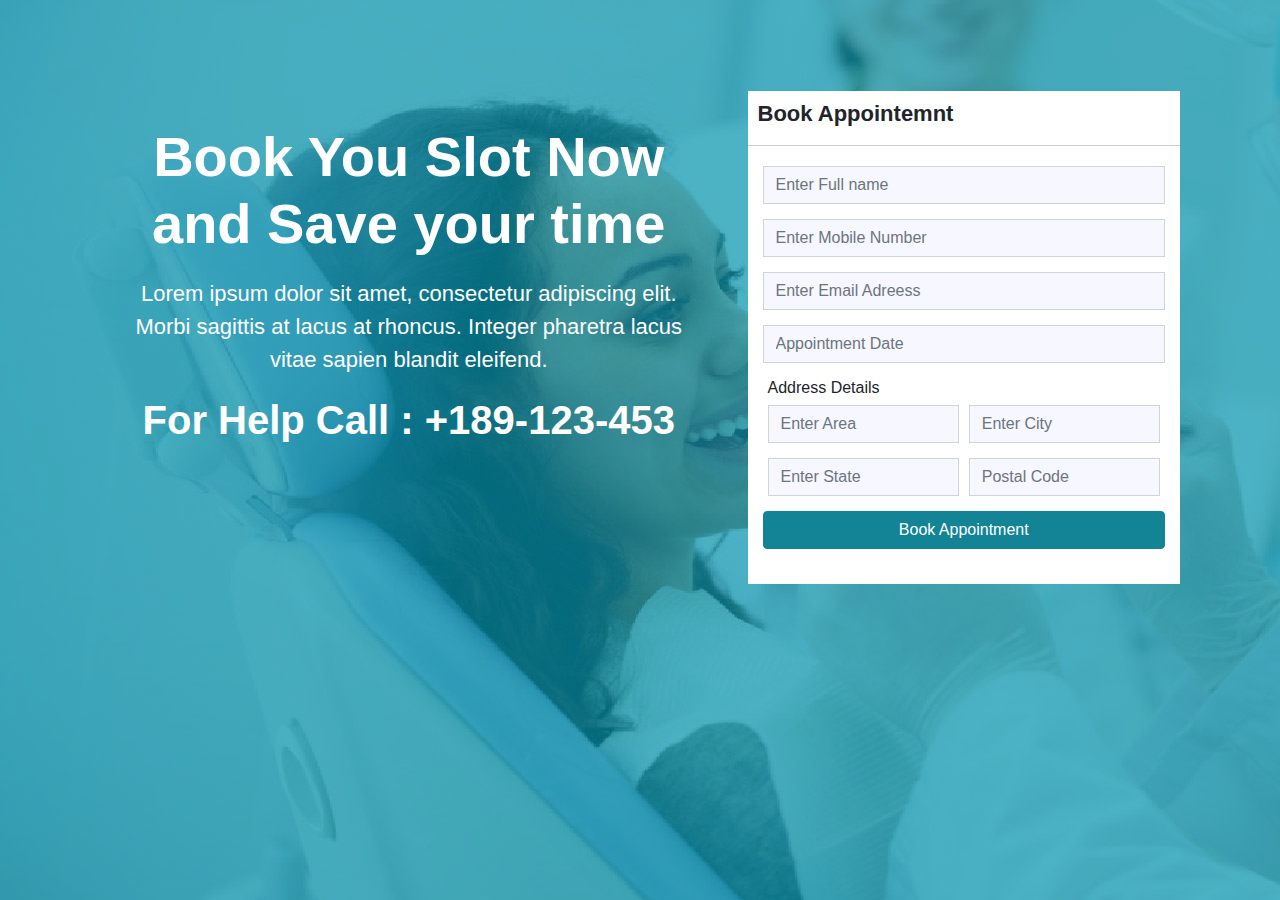
<file: amit/Website/src/bookappoinment.html>
<!doctype html>
<html lang="en">
  <head>
    <!-- Required meta tags -->
    <meta charset="utf-8">
    <meta name="viewport" content="width=device-width, initial-scale=1, shrink-to-fit=no">
    <link rel="stylesheet" href="../assets/css/bootstrap.min.css">
    <link rel="stylesheet" href="../assets/css/datepicker.css">
    <link rel="stylesheet" href="../assets/css/style.css">
  </head>

    <body>
      <div class="inner-layer">
          <div class="container">
            <div class="row no-margin">
                <div class="col-sm-7">
                    <div class="content">
                        <h1>Book You Slot Now and Save your time</h1>
                        <p>Lorem ipsum dolor sit amet, consectetur adipiscing elit. Morbi sagittis at lacus at rhoncus. Integer pharetra lacus vitae sapien blandit eleifend. </p>
                        <h2>For Help Call : +189-123-453</h2>
                    </div>
                </div>
                <div class="col-sm-5">
                    <div class="form-data">
                        <div class="form-head">
                            <h2>Book Appointemnt</h2>
                        </div>
                        <div class="form-body">
                            <div class="row form-row">
                              <input type="text" placeholder="Enter Full name" class="form-control">
                            </div>
                            <div class="row form-row">
                              <input type="text" placeholder="Enter Mobile Number" class="form-control">
                            </div>
                             <div class="row form-row">
                              <input type="text" placeholder="Enter Email Adreess" class="form-control">
                            </div>
                           <div class="row form-row">
                              <input id="dat" type="text" placeholder="Appointment Date" class="form-control">
                            </div>
                            
                            <h6>Address Details</h6>

                             <div class="row form-row">
                                <div class="col-sm-6">
                                   <input type="text" placeholder="Enter Area" class="form-control">
                                </div>
                                <div class="col-sm-6">
                                   <input type="text" placeholder="Enter City" class="form-control">
                                </div>
                            </div>
                             <div class="row form-row">
                                <div class="col-sm-6">
                                   <input type="text" placeholder="Enter State" class="form-control">
                                </div>
                                <div class="col-sm-6">
                                   <input type="text" placeholder="Postal Code" class="form-control">
                                </div>
                            </div>

                             <div class="row form-row">
                               <button class="btn btn-success btn-appointment">
                                 Book Appointment
                               </button>
                               
                            </div>

                        </div>
                    </div>
                </div>
            </div>
          </div>
      </div>
      
    </body>
  
    <!-- Optional JavaScript -->
    <!-- jQuery first, then Popper.js, then Bootstrap JS -->
    <script src="../assets/js/jquery-3.3.1.min.js"></script>
    <script src="../assets/js/popper.min.js"></script>
    <script src="../assets/js/bootstrap.min.js"></script>
    <script src="../assets/js/bootstrap-datepicker.js"></script>

    <script>
      $(document).ready(function(){
          $("#dat").datepicker();
      })
    </script>
    
  </body>
</html>
</file>
<file: amit/Website/assets/css/style.css>
body{
	width: 100%;
	height:100%;
	overflow: hidden;
	background-image: url(../images/background.jpg);
}
.inner-layer{
	position: absolute;
	width: 100%;
	height:100%;
	background-color: rgba(0,147,173,0.7);
	overflow: auto;
}
.form-data{
	margin-top: 21%;
	background-color: #FFF;
	
}
.form-body{
	padding: 20px;
}
.form-head{
	padding: 10px;
	border-bottom: 1px solid #CCC;
}
.form-head h2{
	font-size: 22px;
	font-weight: 600;
}
.no-margin{
	margin: 0px;
}

.form-row{
	margin-bottom: 15px;
}
.form-control{
	background-color: #f7f7ff;
	border-radius: 0px;

}
.form-control:focus{
	box-shadow: none;
	border: 3px solid #138496;
}
.btn-appointment{
	background-color: #138496 !important;
	border-color: #138496 !important;
	width: 100%;
}
.content{
	margin-top: 15%;
	text-align: center;
	color: #FFF;
	padding: 30px;
}
.content h1{
	font-weight: 600;
	font-size: 3.5rem;
}
.content h2{
	font-weight: 600;
	font-size:2.5rem;
	margin-top: 20px;
}
.content p{
	font-size: 22px;
	margin-top: 20px;
}
.datepicker td, .datepicker th{
	padding: 5px;
}
.dropdown-menu.datepicker{
	max-width: 300px !important;
}


@media screen and (max-width: 976px){
	
}
</file>
<file: amit/Website/assets/css/datepicker.css>
/*!
* Datepicker for Bootstrap
*
* Original Idea: http://www.eyecon.ro/bootstrap-datepicker (Copyright 2012 Stefan Petre)
* Updated by AymKdn (http://kodono.info - https://github.com/Aymkdn/Datepicker-for-Bootstrap)
* Licensed under the Apache License v2.0
* http://www.apache.org/licenses/LICENSE-2.0
*
*/
.datepicker {
top: 0;
left: 0;
padding: 4px;
margin-top: 1px;
-webkit-border-radius: 4px;
-moz-border-radius: 4px;
border-radius: 4px;
/*.dow {
border-top: 1px solid #ddd !important;
}*/
}
.datepicker:before {
content: '';
display: inline-block;
border-left: 7px solid transparent;
border-right: 7px solid transparent;
border-bottom: 7px solid #ccc;
border-bottom-color: rgba(0, 0, 0, 0.2);
position: absolute;
top: -7px;
left: 6px;
}
.datepicker:after {
content: '';
display: inline-block;
border-left: 6px solid transparent;
border-right: 6px solid transparent;
border-bottom: 6px solid #ffffff;
position: absolute;
top: -6px;
left: 7px;
}
.datepicker > div {
display: none;
}
.datepicker table {
width: 100%;
margin: 0;
}
.datepicker td, .datepicker th {
text-align: center;
width: 20px;
height: 20px;
-webkit-border-radius: 4px;
-moz-border-radius: 4px;
border-radius: 4px;
}
.datepicker td.day:hover {
background: #eeeeee;
cursor: pointer;
}
.datepicker td.old, .datepicker td.new {
color: #999999;
}
.datepicker td.active, .datepicker td.active:hover {
background-color: #006dcc;
background-image: -moz-linear-gradient(top, #0088cc, #0044cc);
background-image: -ms-linear-gradient(top, #0088cc, #0044cc);
background-image: -webkit-gradient(linear, 0 0, 0 100%, from(#0088cc), to(#0044cc));
background-image: -webkit-linear-gradient(top, #0088cc, #0044cc);
background-image: -o-linear-gradient(top, #0088cc, #0044cc);
background-image: linear-gradient(top, #0088cc, #0044cc);
background-repeat: repeat-x;
filter: progid:DXImageTransform.Microsoft.gradient(startColorstr='#0088cc', endColorstr='#0044cc', GradientType=0);
border-color: #0044cc #0044cc #002a80;
border-color: rgba(0, 0, 0, 0.1) rgba(0, 0, 0, 0.1) rgba(0, 0, 0, 0.25);
filter: progid:DXImageTransform.Microsoft.gradient(enabled = false);
color: #fff;
text-shadow: 0 -1px 0 rgba(0, 0, 0, 0.25);
}
.datepicker td.active:hover,
.datepicker td.active:hover:hover,
.datepicker td.active:active,
.datepicker td.active:hover:active,
.datepicker td.active.active,
.datepicker td.active:hover.active,
.datepicker td.active.disabled,
.datepicker td.active:hover.disabled,
.datepicker td.active[disabled],
.datepicker td.active:hover[disabled] {
background-color: #0044cc;
}
.datepicker td.active:active,
.datepicker td.active:hover:active,
.datepicker td.active.active,
.datepicker td.active:hover.active {
background-color: #003399 \9;
}
.datepicker td span {
display: block;
width: 47px;
height: 54px;
line-height: 54px;
float: left;
margin: 2px;
cursor: pointer;
-webkit-border-radius: 4px;
-moz-border-radius: 4px;
border-radius: 4px;
}
.datepicker td span:hover {
background: #eeeeee;
}
.datepicker td span.active {
background-color: #006dcc;
background-image: -moz-linear-gradient(top, #0088cc, #0044cc);
background-image: -ms-linear-gradient(top, #0088cc, #0044cc);
background-image: -webkit-gradient(linear, 0 0, 0 100%, from(#0088cc), to(#0044cc));
background-image: -webkit-linear-gradient(top, #0088cc, #0044cc);
background-image: -o-linear-gradient(top, #0088cc, #0044cc);
background-image: linear-gradient(top, #0088cc, #0044cc);
background-repeat: repeat-x;
filter: progid:DXImageTransform.Microsoft.gradient(startColorstr='#0088cc', endColorstr='#0044cc', GradientType=0);
border-color: #0044cc #0044cc #002a80;
border-color: rgba(0, 0, 0, 0.1) rgba(0, 0, 0, 0.1) rgba(0, 0, 0, 0.25);
filter: progid:DXImageTransform.Microsoft.gradient(enabled = false);
color: #fff;
text-shadow: 0 -1px 0 rgba(0, 0, 0, 0.25);
}
.datepicker td span.active:hover,
.datepicker td span.active:active,
.datepicker td span.active.active,
.datepicker td span.active.disabled,
.datepicker td span.active[disabled] {
background-color: #0044cc;
}
.datepicker td span.active:active, .datepicker td span.active.active {
background-color: #003399 \9;
}
.datepicker td span.old {
color: #999999;
}
.datepicker th.switch {
width: 145px;
}
.datepicker thead tr:first-child th {
cursor: pointer;
}
.datepicker thead tr:first-child th:hover {
background: #eeeeee;
}
.input-append.date .add-on i, .input-prepend.date .add-on i {
display: block;
cursor: pointer;
width: 16px;
height: 16px;
}
.dropdown-menu.datepicker { max-width:220px }
</file>
